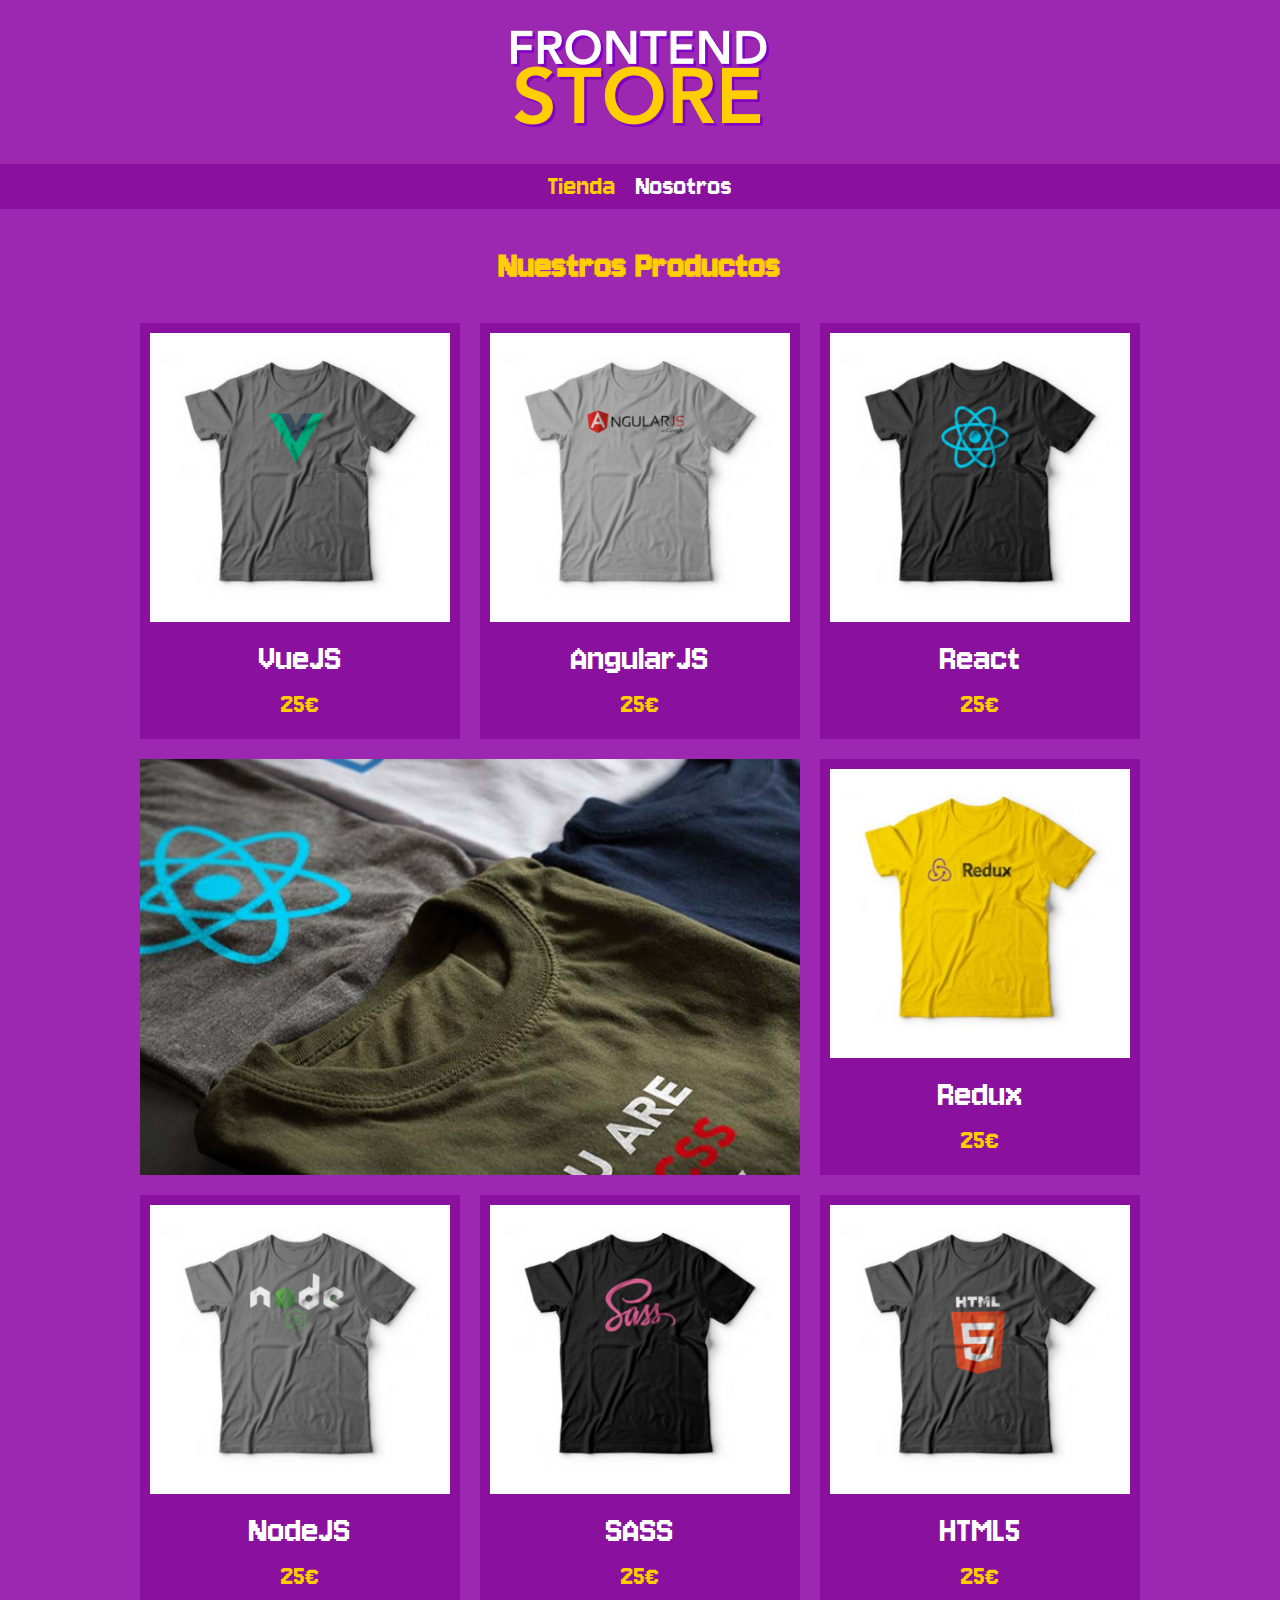
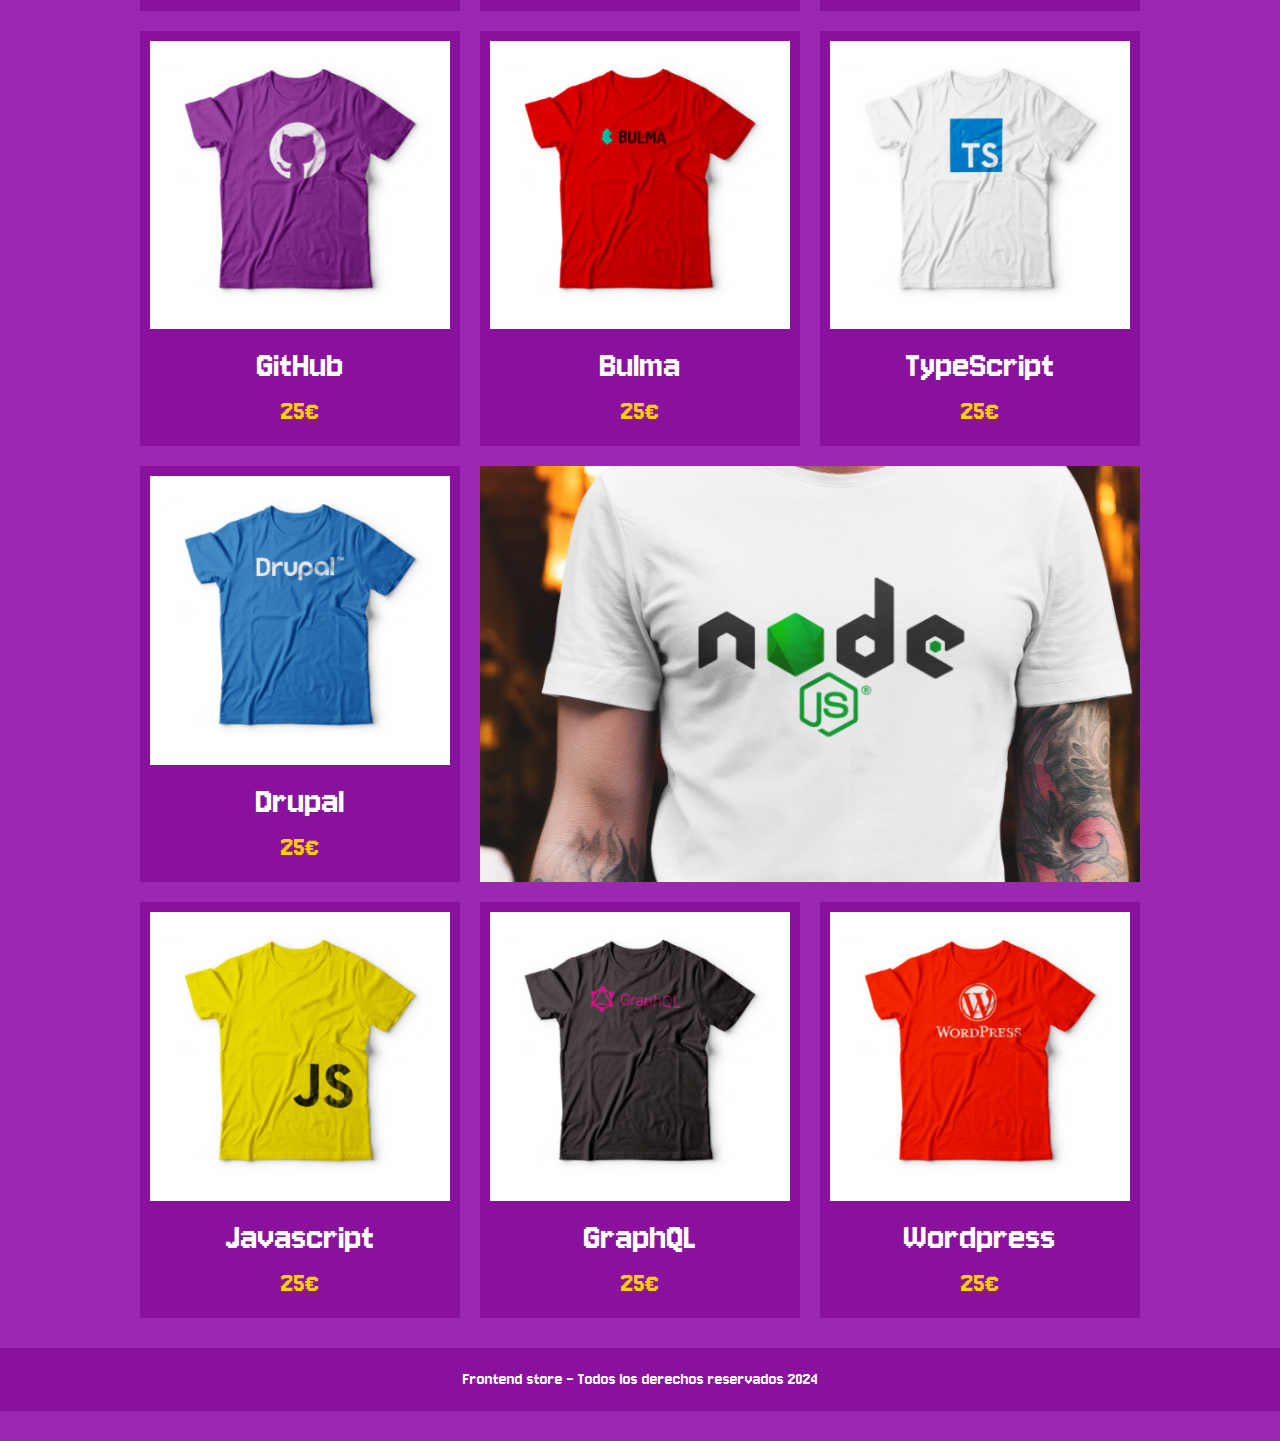
<file: index.html>
<!DOCTYPE html>
<html lang="en">

<head>
    <meta charset="UTF-8">
    <meta name="viewport" content="width=device-width, initial-scale=1.0">
    <link rel="preconnect" href="https://fonts.googleapis.com">
    <link rel="preconnect" href="https://fonts.gstatic.com" crossorigin>
    <link href="https://fonts.googleapis.com/css2?family=Jersey+10&display=swap" rel="stylesheet">
    <link rel="stylesheet" href="css/normalize.css">
    <link rel="stylesheet" href="css/styles.css">
    <title>Frontend Store</title>
</head>

<body>
    <header class="header">
        <a href="index.html">
            <img class="header__logo" src="img/logo.png" alt="logotipo">
        </a>
    </header>

    <nav class="navigation">
        <a class="navigation__enlace navigation__enlace--activo" href="index.html">Tienda</a>
        <a class="navigation__enlace" href="nosotros.html">Nosotros</a>
    </nav>

    <main class="contenedor">
        <h1>Nuestros Productos</h1>
        <div class="grid">
            <div class="producto">
                <a href="producto.html">
                    <img class="producto__imagen" src="img/1.jpg" alt="producto">
                </a>
                <div class="producto__informacion">
                    <p class="producto__nombre">VueJS</p>
                    <p class="producto__precio">25€</p>
                </div>
            </div><!--.producto-->
            <div class="producto">
                <a href="producto.html">
                    <img class="producto__imagen" src="img/2.jpg" alt="producto">
                </a>
                <div class="producto__informacion">
                    <p class="producto__nombre">AngularJS</p>
                    <p class="producto__precio">25€</p>
                </div>
            </div><!--.producto-->
            <div class="producto">
                <a href="producto.html">
                    <img class="producto__imagen" src="img/3.jpg" alt="producto">
                </a>
                <div class="producto__informacion">
                    <p class="producto__nombre">React</p>
                    <p class="producto__precio">25€</p>
                </div>
            </div><!--.producto-->
            <div class="producto">
                <a href="producto.html">
                    <img class="producto__imagen" src="img/4.jpg" alt="producto">
                </a>
                <div class="producto__informacion">
                    <p class="producto__nombre">Redux</p>
                    <p class="producto__precio">25€</p>
                </div>
            </div><!--.producto-->
            <div class="producto">
                <a href="producto.html">
                    <img class="producto__imagen" src="img/5.jpg" alt="producto">
                </a>
                <div class="producto__informacion">
                    <p class="producto__nombre">NodeJS</p>
                    <p class="producto__precio">25€</p>
                </div>
            </div><!--.producto-->
            <div class="producto">
                <a href="producto.html">
                    <img class="producto__imagen" src="img/6.jpg" alt="producto">
                </a>
                <div class="producto__informacion">
                    <p class="producto__nombre">SASS</p>
                    <p class="producto__precio">25€</p>
                </div>
            </div><!--.producto-->
            <div class="producto">
                <a href="producto.html">
                    <img class="producto__imagen" src="img/7.jpg" alt="producto">
                </a>
                <div class="producto__informacion">
                    <p class="producto__nombre">HTML5</p>
                    <p class="producto__precio">25€</p>
                </div>
            </div><!--.producto-->
            <div class="producto">
                <a href="producto.html">
                    <img class="producto__imagen" src="img/8.jpg" alt="producto">
                </a>
                <div class="producto__informacion">
                    <p class="producto__nombre">GitHub</p>
                    <p class="producto__precio">25€</p>
                </div>
            </div><!--.producto-->
            <div class="producto">
                <a href="producto.html">
                    <img class="producto__imagen" src="img/9.jpg" alt="producto">
                </a>
                <div class="producto__informacion">
                    <p class="producto__nombre">Bulma</p>
                    <p class="producto__precio">25€</p>
                </div>
            </div><!--.producto-->
            <div class="producto">
                <a href="producto.html">
                    <img class="producto__imagen" src="img/10.jpg" alt="producto">
                </a>
                <div class="producto__informacion">
                    <p class="producto__nombre">TypeScript</p>
                    <p class="producto__precio">25€</p>
                </div>
            </div><!--.producto-->
            <div class="producto">
                <a href="producto.html">
                    <img class="producto__imagen" src="img/11.jpg" alt="producto">
                </a>
                <div class="producto__informacion">
                    <p class="producto__nombre">Drupal</p>
                    <p class="producto__precio">25€</p>
                </div>
            </div><!--.producto-->
            <div class="producto">
                <a href="producto.html">
                    <img class="producto__imagen" src="img/12.jpg" alt="producto">
                </a>
                <div class="producto__informacion">
                    <p class="producto__nombre">Javascript</p>
                    <p class="producto__precio">25€</p>
                </div>
            </div><!--.producto-->
            <div class="producto">
                <a href="producto.html">
                    <img class="producto__imagen" src="img/13.jpg" alt="producto">
                </a>
                <div class="producto__informacion">
                    <p class="producto__nombre">GraphQL</p>
                    <p class="producto__precio">25€</p>
                </div>
            </div><!--.producto-->
            <div class="producto">
                <a href="producto.html">
                    <img class="producto__imagen" src="img/14.jpg" alt="producto">
                </a>
                <div class="producto__informacion">
                    <p class="producto__nombre">Wordpress</p>
                    <p class="producto__precio">25€</p>
                </div>
            </div><!--.producto-->
            <div class="grafico grafico--camisas"></div>
            <div class="grafico grafico--node"></div>
        </div>
    </main>

    <footer class="footer">
        <p class="footer__texto">Frontend store - Todos los derechos reservados 2024</p>
    </footer>

</body>

</html>
</file>
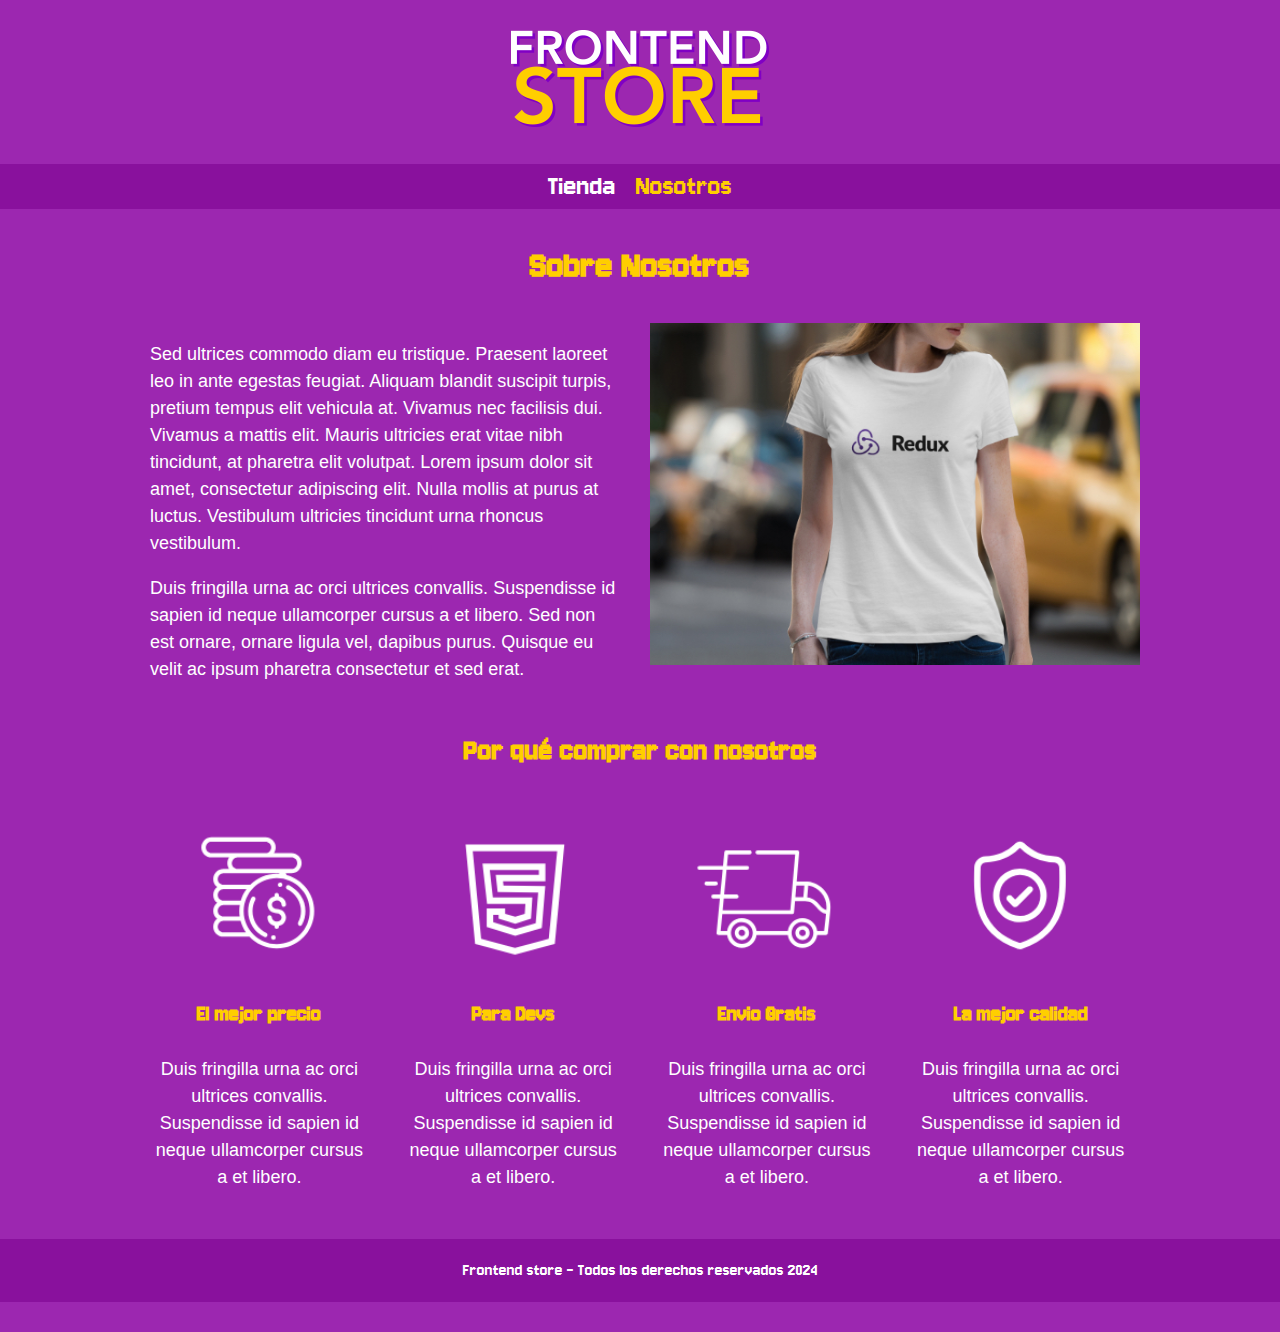
<file: nosotros.html>
<!DOCTYPE html>
<html lang="en">

<head>
    <meta charset="UTF-8">
    <meta name="viewport" content="width=device-width, initial-scale=1.0">
    <link rel="preconnect" href="https://fonts.googleapis.com">
    <link rel="preconnect" href="https://fonts.gstatic.com" crossorigin>
    <link href="https://fonts.googleapis.com/css2?family=Jersey+10&display=swap" rel="stylesheet">
    <link rel="stylesheet" href="css/normalize.css">
    <link rel="stylesheet" href="css/styles.css">
    <title>Frontend Store</title>
</head>

<body>
    <header class="header">
        <a href="index.html">
            <img class="header__logo" src="img/logo.png" alt="logotipo">
        </a>
    </header>

    <nav class="navigation">
        <a class="navigation__enlace" href="index.html">Tienda</a>
        <a class="navigation__enlace navigation__enlace--activo" href="nosotros.html">Nosotros</a>
    </nav>

    <main class="contenedor">
        <h1>Sobre Nosotros</h1>
        <div class="informacion">
            <div class="informacion__texto">
                <p>Sed ultrices commodo diam eu tristique. Praesent laoreet leo in ante egestas feugiat. Aliquam blandit
                    suscipit turpis, pretium tempus elit vehicula at. Vivamus nec facilisis dui. Vivamus a mattis elit.
                    Mauris ultricies erat vitae nibh tincidunt, at pharetra elit volutpat. Lorem ipsum dolor sit amet,
                    consectetur adipiscing elit. Nulla mollis at purus at luctus. Vestibulum ultricies tincidunt urna
                    rhoncus vestibulum.</p>
                <p>Duis fringilla urna ac orci ultrices convallis. Suspendisse id sapien id neque ullamcorper cursus a
                    et libero. Sed non est ornare, ornare ligula vel, dapibus purus. Quisque eu velit ac ipsum pharetra
                    consectetur et sed erat. </p>
            </div>

            <img class="informacion__imagen" src="img/nosotros.jpg" alt="nosotros">
        </div>
    </main>

    <section class="contenedor comprar">
        <h2 class="comprar__titulo">Por qué comprar con nosotros</h2>
        <div class="bloques">
            <div class="bloque">
                <img class="bloque__imagen" src="img/icono_1.png" alt="icono">
                <h3 class="bloque__titulo">El mejor precio</h3>
                <p class="bloque__texto">Duis fringilla urna ac orci ultrices convallis. Suspendisse id sapien id neque ullamcorper cursus a
                    et libero.</p>
            </div>
            <div class="bloque">
                <img class="bloque__imagen" src="img/icono_2.png" alt="icono">
                <h3 class="bloque__titulo">Para Devs</h3>
                <p class="bloque__texto">Duis fringilla urna ac orci ultrices convallis. Suspendisse id sapien id neque ullamcorper cursus a
                    et libero.</p>
            </div>
            <div class="bloque">
                <img class="bloque__imagen" src="img/icono_3.png" alt="icono">
                <h3 class="bloque__titulo">Envio Gratis</h3>
                <p class="bloque__texto">Duis fringilla urna ac orci ultrices convallis. Suspendisse id sapien id neque ullamcorper cursus a
                    et libero.</p>
            </div>
            <div class="bloque">
                <img class="bloque__imagen" src="img/icono_4.png" alt="icono">
                <h3 class="bloque__titulo">La mejor calidad</h3>
                <p class="bloque__texto">Duis fringilla urna ac orci ultrices convallis. Suspendisse id sapien id neque ullamcorper cursus a
                    et libero.</p>
            </div> 
        </div>
    </section>
    <footer class="footer">
        <p class="footer__texto">Frontend store - Todos los derechos reservados 2024</p>
    </footer>

</body>

</html>
</file>
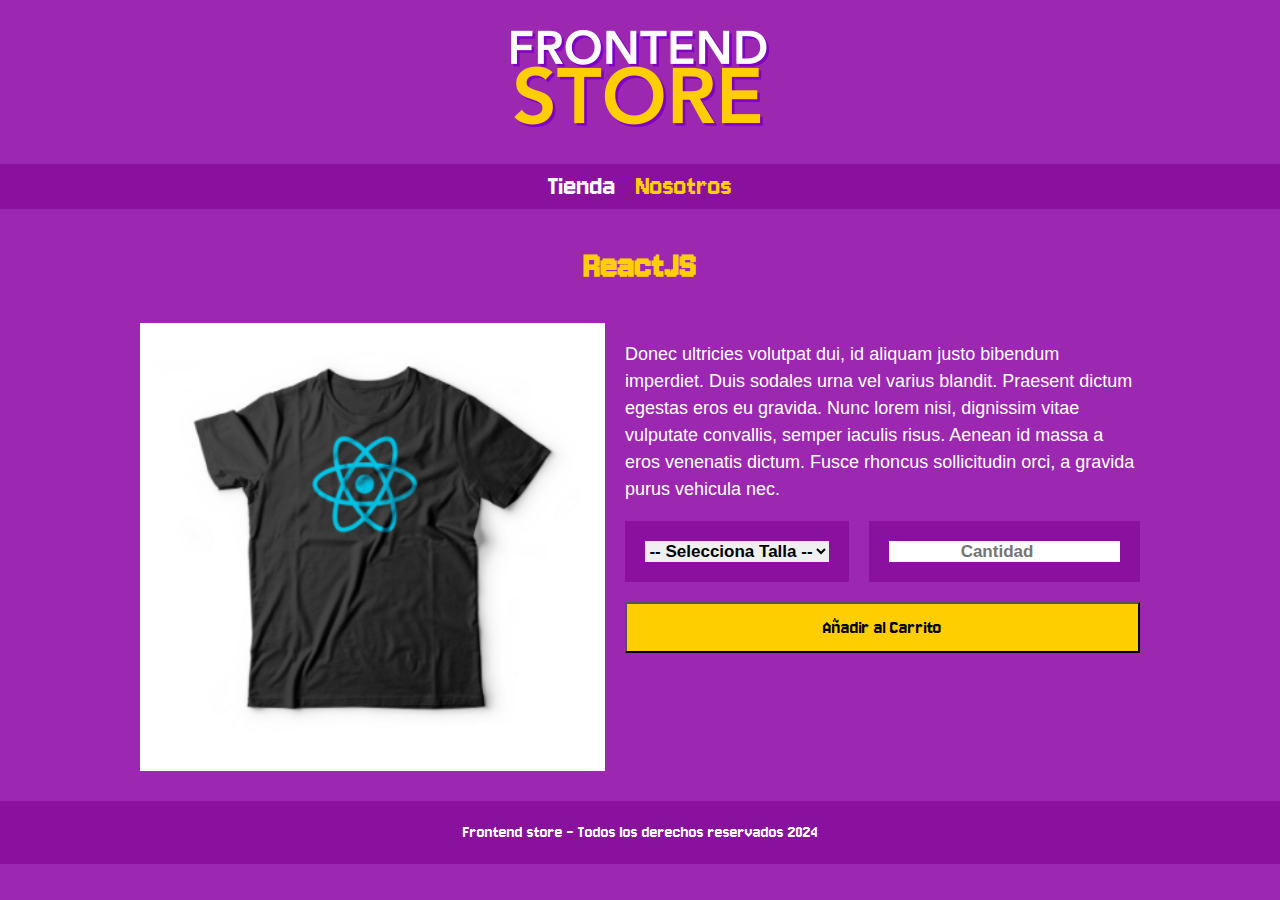
<file: producto.html>
<!DOCTYPE html>
<html lang="en">

<head>
    <meta charset="UTF-8">
    <meta name="viewport" content="width=device-width, initial-scale=1.0">
    <link rel="preconnect" href="https://fonts.googleapis.com">
    <link rel="preconnect" href="https://fonts.gstatic.com" crossorigin>
    <link href="https://fonts.googleapis.com/css2?family=Jersey+10&display=swap" rel="stylesheet">
    <link rel="stylesheet" href="css/normalize.css">
    <link rel="stylesheet" href="css/styles.css">
    <title>Frontend Store</title>
</head>

<body>
    <header class="header">
        <a href="index.html">
            <img class="header__logo" src="img/logo.png" alt="logotipo">
        </a>
    </header>

    <nav class="navigation">
        <a class="navigation__enlace" href="index.html">Tienda</a>
        <a class="navigation__enlace navigation__enlace--activo" href="nosotros.html">Nosotros</a>
    </nav>

    <main class="contenedor">
        <h1>ReactJS</h1>

        <div class="camiseta">
            <img class="camiseta__imagen" src="img/3.jpg" alt="Detalle de Producto">
            <div class="camiseta__contenido">
                <p class="camiseta__texto">
                    Donec ultricies volutpat dui, id aliquam justo bibendum imperdiet. Duis sodales urna vel varius blandit. Praesent dictum egestas eros eu gravida. Nunc lorem nisi, dignissim vitae vulputate convallis, semper iaculis risus. Aenean id massa a eros venenatis dictum. Fusce rhoncus sollicitudin orci, a gravida purus vehicula nec.
                </p>
                <form class="camiseta__formulario">
                    <select class="formulario__campos">
                        <option disabled selected>-- Selecciona Talla --</option>
                        <option>XL</option>
                        <option>L</option>
                        <option>M</option>
                        <option>S</option>
                        <option>XS</option>
                    </select>
                    <input class="formulario__campos" type="number" min="1" placeholder="Cantidad">
                    <input class="formulario__boton" type="submit" value="Añadir al Carrito">

                </form>
            </div>
        </div>
    </main>

    <footer class="footer">
        <p class="footer__texto">Frontend store - Todos los derechos reservados 2024</p>
    </footer>

</body>

</html>
</file>
<file: css/styles.css>
:root {
    --primario: #9c27b0;
    --primarioOscuro: #89119D;
    --secundario: #ffce00;
    --secundarioOscuro: rgb(233, 287, 2);
    --blanco: #FFF;
    --negro: #000;

    --fuentePrincipal: 'Jersey 10', sans-serif;
}

/* Globales */
html {
    box-sizing: border-box;
    font-size: 62.5%;
}

*,
*:before,
*:after {
    box-sizing: inherit;
}

body {
    background-color: var(--primario);
    font-size: 1.6rem;
    line-height: 1.5;
}

p {
    font-size: 1.8rem;
    font-family: Arial, Helvetica, sans-serif;
    color: var(--blanco);
}

a {
    text-decoration: none;
}

img {
    max-width: 100%;
}

.contenedor {
    margin: 0 auto;
    max-width: 100rem;
}

h1,
h2,
h3 {
    font-family: var(--fuentePrincipal);
    color: var(--secundario);
    text-align: center;
}

h1 {
    font-size: 4rem;
}

h2 {
    font-size: 3.2rem;
}

h3 {
    font-size: 2.4rem;
}

/* HEADER */

.header {
    display: flex;
    justify-content: center;
}

.header__logo {
    margin: 3rem 0;
}

/* NAVIGATION */

.navigation {
    background-color: var(--primarioOscuro);
    display: flex;
    justify-content: center;
    /* gap: 3rem; Nueva forma de separar elementos en CSS*/
}

.navigation__enlace {
    color: var(--blanco);
    font-family: var(--fuentePrincipal);
    font-size: 3rem;
    margin-right: 2rem;
}

.navigation__enlace:last-of-type {
    margin: 0;
}


.navigation__enlace:hover,
.navigation__enlace--activo {
    color: var(--secundario);
}

/* GRID */
.grid {
    display: grid;
    grid-template-columns: 1fr 1fr;
    gap: 2rem;
}

@media (min-width: 768px) {
    .grid {
        grid-template-columns: repeat(3, 1fr);
    }
}

/* PRODUCTOS */
.producto {
    background-color: var(--primarioOscuro);
    padding: 1rem;
}

.producto__imagen {
    width: 100%;
}

.producto__informacion {}

.producto__nombre {
    font-size: 4rem;
}

.producto__precio {
    font-size: 3rem;
    color: var(--secundario);
}

.producto__nombre,
.producto__precio {
    font-family: var(--fuentePrincipal);
    text-align: center;
    margin: 1rem 0;
    line-height: 1;
}

/*GRAFICOS*/

.grafico {
    min-height: 30rem;
}

.grafico--camisas {
    grid-column: 1 / 3;
    grid-row: 2 / 3;
    background-image: url("../img/grafico1.jpg");
    background-repeat: no-repeat;
    background-size: cover;
}

.grafico--node {
    grid-column: 1 / 3;
    grid-row: 8 / 9;
    background-image: url("../img/grafico2.jpg");
    background-repeat: no-repeat;
    background-size: cover;
}

@media (min-width: 768px) {
    .grafico--node {
        grid-column: 2 / 4;
        grid-row: 5 / 6;
    }
}

/* SOBRE NOSOTROS*/

.informacion {
    display: grid;
    grid-template-rows: repeat(2, auto);
}

@media (min-width: 768px) {
    .informacion {
        grid-template-columns: repeat(2, 1fr);
        column-gap: 2rem;
    }
}

.informacion__texto {
    margin-top: 0rem;
    margin-left: 1rem;
    margin-right: 1rem;
}

.informacion__imagen {
    grid-row: 1 / 2;
    width: 100%;
}

@media (min-width: 768px) {
    .informacion__imagen {
        grid-column: 2 / 3;
    }
 }

/* BLOQUES */
.comprar{}
.comprar__titulo{}
.bloques{
    display: grid;
    grid-template-columns: repeat(2, 1fr);
    gap: 1.5rem;
}

@media (min-width: 768px) {
    .bloques{
        grid-template-columns: repeat(4, 1fr);
    }
 }
.bloque{
    text-align: center;
}
.bloque__imagen{
    width: 100%;
}
.bloque__titulo{
    margin-top: 0;
}
.bloque__texto{
    margin-left: 1rem;
    margin-right: 1rem;
}

/* PRODUCTO */
@media (min-width: 768px) {
    .camiseta{
        display: grid;
        grid-template-columns: repeat(2, 1fr);
        gap: 2rem;
    }
 }
.camiseta__imagen{
    width: 100%;
}
.camiseta__contenido{}
.camiseta__texto{}
.camiseta__formulario{
    display: grid;
    grid-template-columns: repeat(2, auto);
    gap: 2rem;
}
.formulario__campos{
    border-color: var(--primarioOscuro);
    border-width: 2rem;
    border-style: solid;
    text-align: center;
    font-size: 1.7rem;
    font-weight: bold;
    font-family: Arial, Helvetica, sans-serif;
} 
.formulario__boton{
    background-color: var(--secundario);
    font-size: 2rem;
    font-family: var(--fuentePrincipal);
    padding: 1.2rem;

    grid-column: 1 / 3;
}


/* FOOTER */
.footer {
    background-color: var(--primarioOscuro);
    margin: 3rem 0;
    display: flex;
    justify-content: center;
}

.footer__texto {
    color: var(--blanco);
    font-family: var(--fuentePrincipal);
    font-size: 2 rem;
}
</file>
